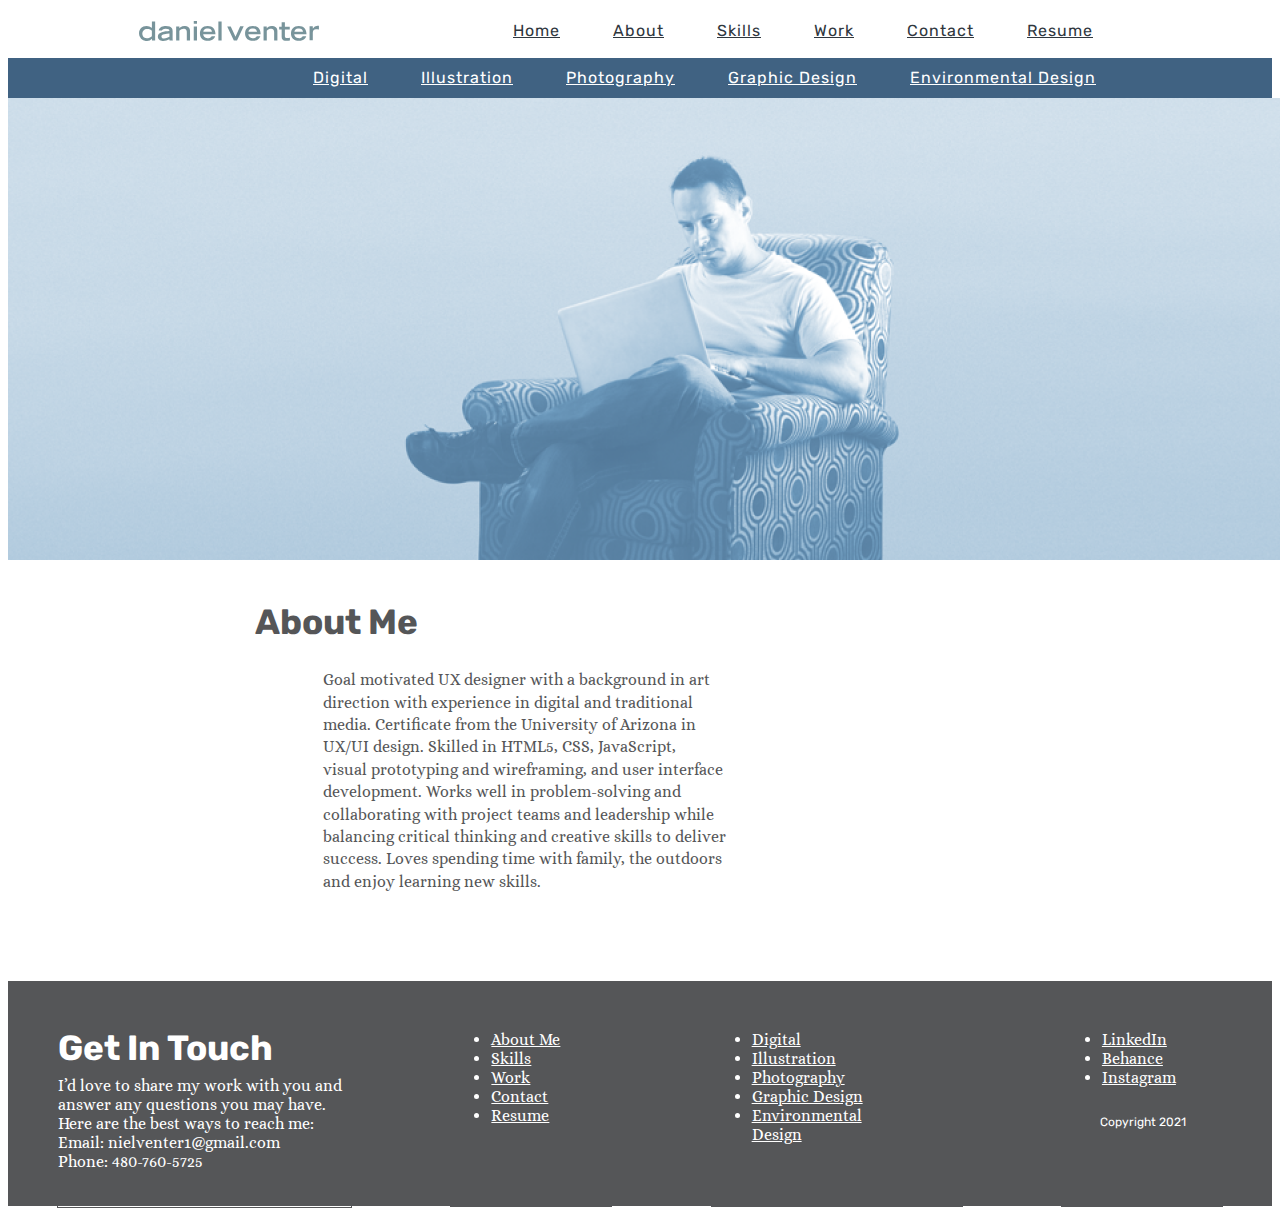
<file: index.html>
<!DOCTYPE html>
<html>
<head>       
<title>About Me</title>
<meta charset="UTF-8">
<meta name="viewport" content="width=device-width, initial-scale=1">
<link rel="stylesheet" href="./css/about_style.css">
<!-- Fonts Rubik-->

<link rel="preconnect" href="https://fonts.gstatic.com">
<link href="https://fonts.googleapis.com/css2?family=Rubik:wght@300&display=swap" rel="stylesheet">
<link rel="preconnect" href="https://fonts.gstatic.com">
<link href="https://fonts.googleapis.com/css2?family=Rubik:wght@700&display=swap" rel="stylesheet">
<link rel="preconnect" href="https://fonts.gstatic.com">
<link href="https://fonts.googleapis.com/css2?family=Alice&display=swap" rel="stylesheet">
<style>
body {font-family: 'Rubik', sans-serif;}
</style>
</head>


<body>
<div class="navheader">

  <!-- Logo (sit on top) -->
  <div class="logo-container">
  <img src="images/logo-small.svg" alt="Logo" width="180" height="19.9624 px">
  </div>

<!-- Navbar (sit on top) -->
<div class="top">
  <div class="nav-container" style="letter-spacing:1px;">
  <!-- Right-sided navbar links. Hide them on small screens -->
    <div class="nav-right">
      <a href="home_index.html" class="nav-about" style="color: #2f373e;">Home</a>
      <a href="index.html" class="nav-about" style="color: #2f373e;">About</a>
      <a href="skills-index.html" class="nav-skills" style="color: #2f373e;">Skills</a>
      <a href="https://nielventer.github.io/UX_UI_HW_20" class="nav-work" style="color: #2f373e;">Work</a>
      <a href="contact_index.html" class="nav-contact" style="color: #2f373e;">Contact</a>
      <a href="https://docs.google.com/document/d/1HDgAZsBu0LWARykX04eluy1grzY_CaXVYOZQ2T3LSDs/edit?usp=sharing" class="nav-resume" style="color: #2f373e;">Resume</a>   
    </div>
 </div>
</div>
</div>


<!-- Navbar2 (sit on top) -->
<div class="navheader2">
  <div class="top">
    <div class="nav-container2" style="letter-spacing:1px;">
    <!-- Right-sided navbar links. Hide them on small screens -->
      <div class="nav-right">
         <a href="https://www.danventer.com/contact-1-1" class="nav-digital" style="color: white;">Digital</a>
         <a href="https://www.danventer.com/illustration" class="nav-illustrator" style="color: white;">Illustration</a>
        <a href="https://www.danventer.com/illustration-1" class="nav-graphic-design" style="color: white;">Photography</a>
           <a href="https://www.danventer.com/contact-1-1-1" class="nav-graphic-design" style="color: white;">Graphic Design</a>
        <a href="https://nielventer.viewbook.com/album/store-design.html" class="nav-environmental-design" style="color: white;">Environmental Design</a>   
      </div>
   </div>
  </div>
</div>

<div class="about-hero"> 
    <img src="./images/about-me-hero.png"
</div>

<!-- Hello, -->
<div class="about-container"> 

<div class="about-me">
        <p class="about", style="font-family: 'Rubik', serif; color: #555658">About Me</p>
        <p class="goal", style="font-family: 'Alice', serif; color: #555658">Goal motivated UX designer with a background in art <br>direction with experience in digital and traditional <br>media. Certificate from the University of Arizona in <br>UX/UI design. Skilled in HTML5, CSS, JavaScript, <br>visual prototyping and wireframing, and user interface <br>development. Works well in problem-solving and <br>collaborating with project teams and leadership while <br>balancing critical thinking and creative skills to deliver <br>success.

Loves spending time with family, the outdoors <br>and enjoy learning new skills.

</p>
    </div>

</div>
    


<!-- Hero, -->


<!-- Footer, -->
<Footer>
<div class="footer">

        <div class="footer-contact-section">
            <div class="footer-contact-header" style="color: white">
                <p style="font-family: 'Rubik', sans-serif;" >
                  Get In Touch
                </p>  
            </div>

            <div class="footer-contact-body" style="color: white">
                <p style="font-family: 'Alice', serif;"> 
                  I’d love to share my work with you and answer any questions you may have.

                  Here are the best ways to reach me:
                  Email: nielventer1@gmail.com
                  <br>Phone: 480-760-5725</br>
                </p>  
          </div>
      </div>

      <div class=footer-main-nav-section>
        <ul style="color: white">
            <li><a href="index.html" class="nav-about" style="color: white">About Me</a></li>
            <li><a href="skills-index.html" class="nav-skills" style="color: white">Skills</a></li>
            <li><a href="https://nielventer.github.io/UX_UI_HW_20" class="nav-about" style="color: white">Work</a></li>
            <li><a href="contact_index.html" class="nav-contact" style="color: white">Contact</a></li>
            <li><a href="https://docs.google.com/document/d/1ZH47NdCCSDG4soymnBCsBptHI7O39mU6S-RSD--N-k8/edit?usp=sharing" class="nav-resume" style="color: white">Resume</a></li>
        </ul>
      </div>

<div class=footer-main-nav-section-2>
      <ul style="color: white">
            <li><a href="https://www.danventer.com/contact-1-1" class="nav-about" style="color: white">Digital</a></li>
            <li><a href="https://www.danventer.com/illustration" class="nav-skills" style="color: white">Illustration</a></li>
            <li><a href=https://www.danventer.com/illustration-1 class="nav-about" style="color: white">Photography</a></li>
            <li><a href="https://www.danventer.com/contact-1-1-1" class="nav-contact" style="color: white">Graphic Design</a></li>
            <li><a href="https://nielventer.viewbook.com/album/store-design.html" class="nav-resume" style="color: white">Environmental Design</a></li>
      </ul>
</div>

 <div class=footer-main-nav-section-3>
        <ul style="color: white" >
            <li><a href="https://www.linkedin.com/in/danielventer/" class="nav-about" style="color: white">LinkedIn</a></li>
            <li><a href="https://www.behance.net/danielventer" class="nav-skills" style="color: white">Behance</a></li>
            <li><a href="https://www.instagram.com/venterfineart/" class="nav-about" style="color: white">Instagram</a></li>
        </ul>
        <p class="copyright", style="font-family: 'Rubik', serif; color: white" font-size:2px>Copyright 2021</p>
 </div>

</div>
</Footer>

</body>
</html>
</file>
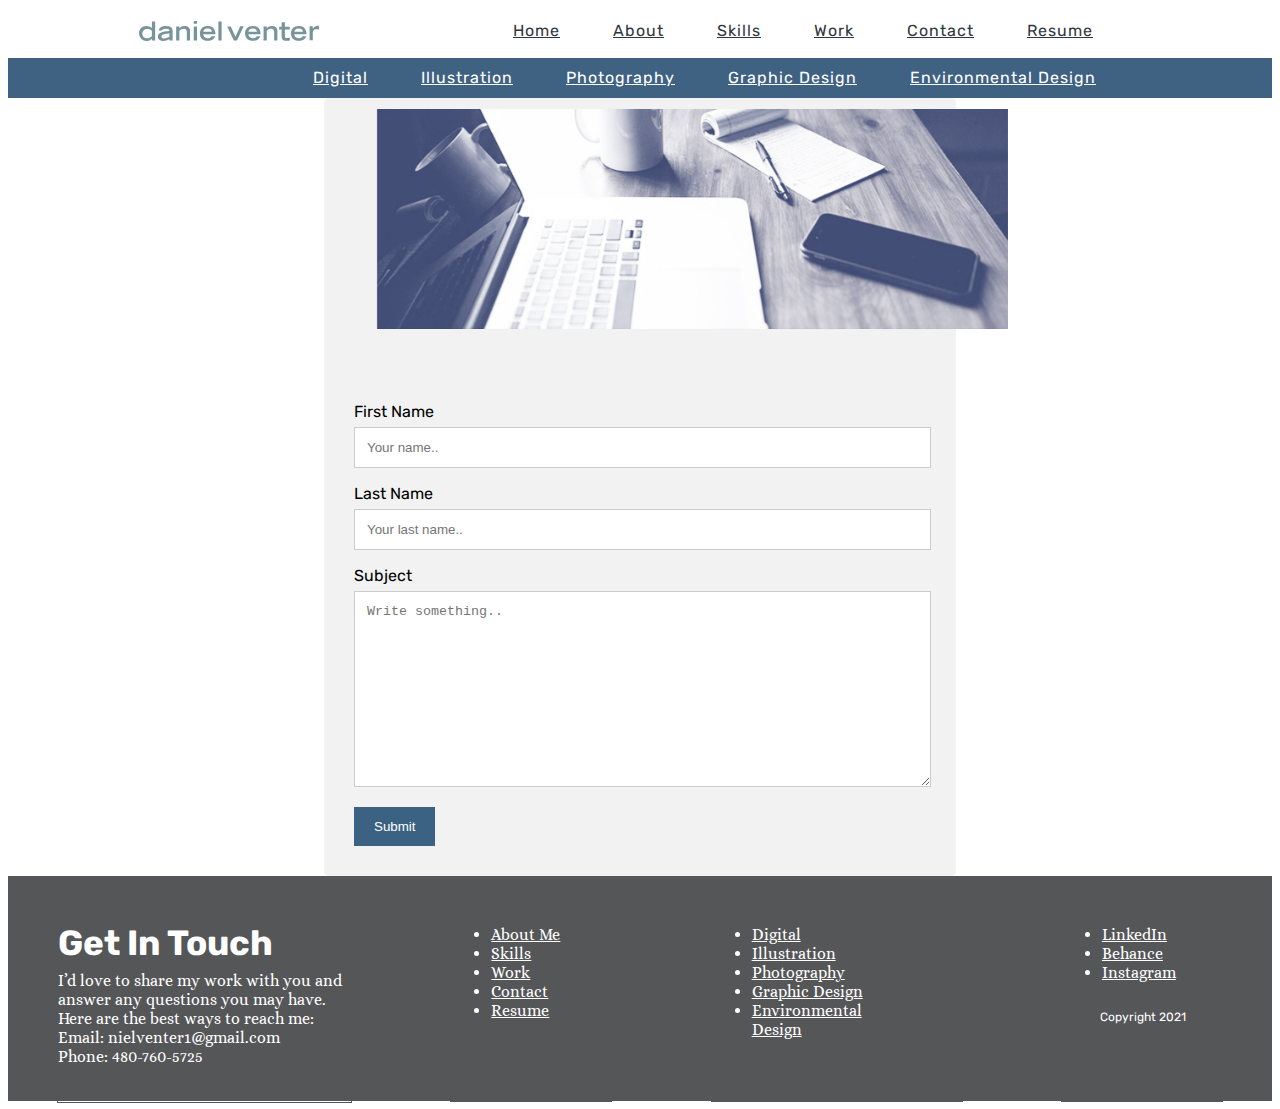
<file: contact_index.html>
<!DOCTYPE html>
<html>
<head>       
<title>Home</title>
<meta charset="UTF-8">
<meta name="viewport" content="width=device-width, initial-scale=1">
<link rel="stylesheet" href="./css/contact_style.css">
<!-- Fonts Rubik-->

<link rel="preconnect" href="https://fonts.gstatic.com">
<link href="https://fonts.googleapis.com/css2?family=Rubik:wght@300&display=swap" rel="stylesheet">
<link rel="preconnect" href="https://fonts.gstatic.com">
<link href="https://fonts.googleapis.com/css2?family=Rubik:wght@700&display=swap" rel="stylesheet">
<link rel="preconnect" href="https://fonts.gstatic.com">
<link href="https://fonts.googleapis.com/css2?family=Alice&display=swap" rel="stylesheet">
<style>
body {font-family: 'Rubik', sans-serif;}
</style>
</head>


<body>
<div class="navheader">

  <!-- Logo (sit on top) -->
  <div class="logo-container">
  <img src="images/logo-small.svg" alt="Logo" width="180" height="19.9624 px">
  </div>

<!-- Navbar (sit on top) -->
<div class="top">
    <div class="nav-container" style="letter-spacing:1px;">
    <!-- Right-sided navbar links. Hide them on small screens -->
      <div class="nav-right">
        <a href="home_index.html" class="nav-about" style="color: #2f373e;">Home</a>
        <a href="index.html" class="nav-about" style="color: #2f373e;">About</a>
        <a href="skills-index.html" class="nav-skills" style="color: #2f373e;">Skills</a>
        <a href="https://nielventer.github.io/UX_UI_HW_20" class="nav-work" style="color: #2f373e;">Work</a>
        <a href="contact_index.html" class="nav-contact" style="color: #2f373e;">Contact</a>
        <a href="https://docs.google.com/document/d/1HDgAZsBu0LWARykX04eluy1grzY_CaXVYOZQ2T3LSDs/edit?usp=sharing" class="nav-resume" style="color: #2f373e;">Resume</a>   
      </div>
   </div>
  </div>
  </div>


<!-- Navbar2 (sit on top) -->
<div class="navheader2">
  <div class="top">
    <div class="nav-container2" style="letter-spacing:1px;">
    <!-- Right-sided navbar links. Hide them on small screens -->
      <div class="nav-right">
         <a href="https://www.danventer.com/contact-1-1" class="nav-digital" style="color: white;">Digital</a>
         <a href="https://www.danventer.com/illustration" class="nav-illustrator" style="color: white;">Illustration</a>
        <a href="https://www.danventer.com/illustration-1" class="nav-graphic-design" style="color: white;">Photography</a>
           <a href="https://www.danventer.com/contact-1-1-1" class="nav-graphic-design" style="color: white;">Graphic Design</a>
        <a href="https://nielventer.viewbook.com/album/store-design.html" class="nav-environmental-design" style="color: white;">Environmental Design</a>   
      </div>
   </div>
  </div>
</div>

<div class="container">
    <div style="text-align:center">
    </div>

    <div class="flip-box">
      <div class="flip-box-inner">
        <div class="flip-box-front">
          <img src="images/hello.jpg" alt="Paris" style="width:631px;height:220px">
        </div>
        <div class="flip-box-back">
          <h2>Get In Touch</h2>
          <p>I am always excited to meet new people<br>
            and to learn about them. I have a broad<br>
            range of experience, and I am confident<br>
            that I will meet your needs. I’d love to<br>
            share my work with you and answer any<br>
            questions you may have.</p>
        </div>
      </div>
    </div>


    <div class="row">
      <div class="column">
      </div>
      <div class="column">
        <form action="/action_page.php">
          <label for="fname">First Name</label>
          <input type="text" id="fname" name="firstname" placeholder="Your name..">
          <label for="lname">Last Name</label>
          <input type="text" id="lname" name="lastname" placeholder="Your last name..">
         
          <label for="subject">Subject</label>
          <textarea id="subject" name="subject" placeholder="Write something.." style="height:170px"></textarea>
          <input type="submit" value="Submit">
        </form>
      </div>
    </div>
  </div>


    


<!-- Hero, -->


<!-- Footer, -->
<Footer>
<div class="footer">

        <div class="footer-contact-section">
            <div class="footer-contact-header" style="color: white">
                <p style="font-family: 'Rubik', sans-serif;" >
                  Get In Touch
                </p>  
            </div>

            <div class="footer-contact-body" style="color: white">
                <p style="font-family: 'Alice', serif;"> 
                  I’d love to share my work with you and answer any questions you may have.

                  Here are the best ways to reach me:
                  Email: nielventer1@gmail.com
                  <br>Phone: 480-760-5725</br>
                </p>  
          </div>
      </div>

      <div class=footer-main-nav-section>
              <ul style="color: white">
                  <li><a href="index.html" class="nav-about" style="color: white">About Me</a></li>
                  <li><a href="skills-index.html" class="nav-skills" style="color: white">Skills</a></li>
                  <li><a href="https://nielventer.github.io/UX_UI_HW_20" class="nav-about" style="color: white">Work</a></li>
                  <li><a href="contact_index.html" class="nav-contact" style="color: white">Contact</a></li>
                  <li><a href="https://docs.google.com/document/d/1ZH47NdCCSDG4soymnBCsBptHI7O39mU6S-RSD--N-k8/edit?usp=sharing" class="nav-resume" style="color: white">Resume</a></li>
              </ul>
            </div>

      <div class=footer-main-nav-section-2>
            <ul style="color: white">
                  <li><a href="https://www.danventer.com/contact-1-1" class="nav-about" style="color: white">Digital</a></li>
                  <li><a href="https://www.danventer.com/illustration" class="nav-skills" style="color: white">Illustration</a></li>
                  <li><a href=https://www.danventer.com/illustration-1 class="nav-about" style="color: white">Photography</a></li>
                  <li><a href="https://www.danventer.com/contact-1-1-1" class="nav-contact" style="color: white">Graphic Design</a></li>
                  <li><a href="https://nielventer.viewbook.com/album/store-design.html" class="nav-resume" style="color: white">Environmental Design</a></li>
            </ul>
      </div>

       <div class=footer-main-nav-section-3>
              <ul style="color: white" >
                  <li><a href="https://www.linkedin.com/in/danielventer/" class="nav-about" style="color: white">LinkedIn</a></li>
                  <li><a href="https://www.behance.net/danielventer" class="nav-skills" style="color: white">Behance</a></li>
                  <li><a href="https://www.instagram.com/venterfineart/" class="nav-about" style="color: white">Instagram</a></li>
              </ul>
              <p class="copyright", style="font-family: 'Rubik', serif; color: white" font-size:2px>Copyright 2021</p>
       </div>
 

</div>
</Footer>

</body>
</html>
</file>
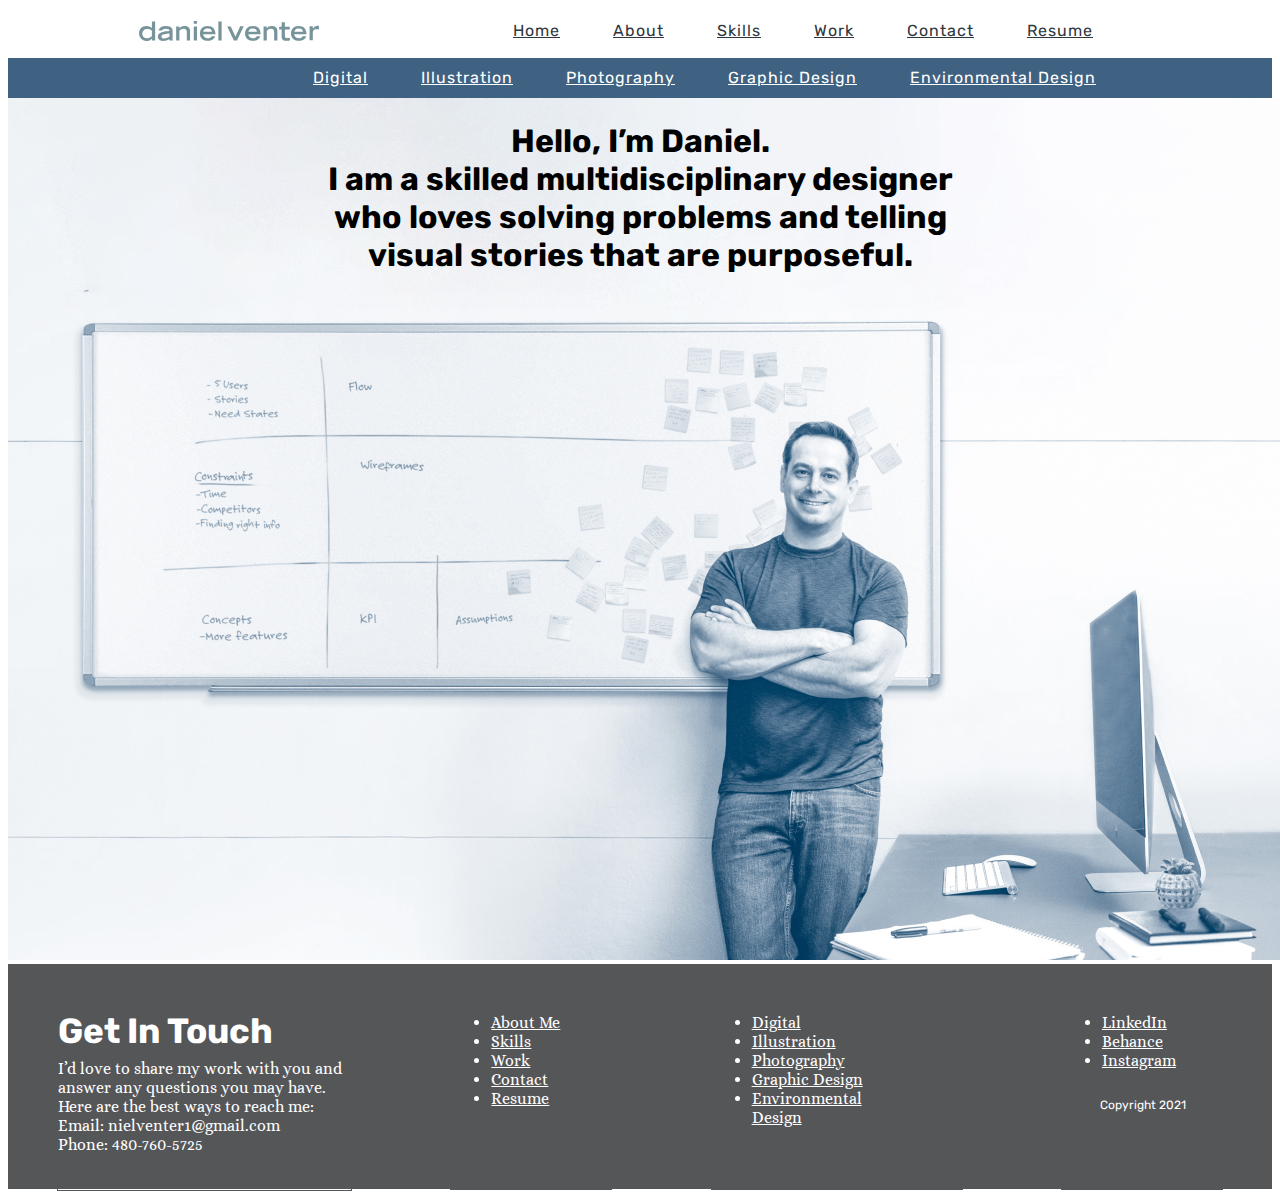
<file: home_index.html>
<!DOCTYPE html>
<html>
<head>       
<title>Home</title>
<meta charset="UTF-8">
<meta name="viewport" content="width=device-width, initial-scale=1">
<link rel="stylesheet" href="./css/home_style.css">
<!-- Fonts Rubik-->

<link rel="preconnect" href="https://fonts.gstatic.com">
<link href="https://fonts.googleapis.com/css2?family=Rubik:wght@300&display=swap" rel="stylesheet">
<link rel="preconnect" href="https://fonts.gstatic.com">
<link href="https://fonts.googleapis.com/css2?family=Rubik:wght@700&display=swap" rel="stylesheet">
<link rel="preconnect" href="https://fonts.gstatic.com">
<link href="https://fonts.googleapis.com/css2?family=Alice&display=swap" rel="stylesheet">
<style>
body {font-family: 'Rubik', sans-serif;}
</style>
</head>


<body>

<div class="navheader">
  <!-- Logo (sit on top) -->
  <div class="logo-container">
  <img src="images/logo-small.svg" alt="Logo" width="180" height="19.9624 px">
  </div>



<!-- Navbar (sit on top) -->
<div class="top">
    <div class="nav-container" style="letter-spacing:1px;">
    <!-- Right-sided navbar links. Hide them on small screens -->
      <div class="nav-right">
        <a href="home_index.html" class="nav-about" style="color: #2f373e;">Home</a>
        <a href="index.html" class="nav-about" style="color: #2f373e;">About</a>
        <a href="skills-index.html" class="nav-skills" style="color: #2f373e;">Skills</a>
        <a href="https://nielventer.github.io/UX_UI_HW_20" class="nav-work" style="color: #2f373e">Work</a>
        <a href="contact_index.html" class="nav-contact" style="color: #2f373e;">Contact</a>
        <a href="https://docs.google.com/document/d/1HDgAZsBu0LWARykX04eluy1grzY_CaXVYOZQ2T3LSDs/edit?usp=sharing" class="nav-resume" style="color: #2f373e;">Resume</a>   
      </div>
   </div>
  </div>
  </div>


<!-- Navbar2 (sit on top) -->
<div class="navheader2">
  <div class="top">
    <div class="nav-container2" style="letter-spacing:1px;">
    <!-- Right-sided navbar links. Hide them on small screens -->
      <div class="nav-right">
         <a href="https://www.danventer.com/contact-1-1" class="nav-digital" style="color: white;">Digital</a>
         <a href="https://www.danventer.com/illustration" class="nav-illustrator" style="color: white;">Illustration</a>
        <a href="https://www.danventer.com/illustration-1" class="nav-graphic-design" style="color: white;">Photography</a>
           <a href="https://www.danventer.com/contact-1-1-1" class="nav-graphic-design" style="color: white;">Graphic Design</a>
        <a href="https://nielventer.viewbook.com/album/store-design.html" class="nav-environmental-design" style="color: white;">Environmental Design</a>   
      </div>
   </div>
  </div>
</div>

<div class="about-hero">
<div class="centered-top"> 
  <h1 id="hover-red">Hello, I’m Daniel. <br>
  I am a skilled multidisciplinary designer who loves solving problems and telling visual stories that are purposeful.</h1>
</div>

  <script>
document.getElementById("hover-red").addEventListener("mouseover", mouseOver);
document.getElementById("hover-red").addEventListener("mouseout", mouseOut);

function mouseOver() {
  document.getElementById("hover-red").style.color = "#B83224";
}

function mouseOut() {
  document.getElementById("hover-red").style.color = "black";
}
</script>

    <img src="./images/home-hero.png">
    
</div>


    


<!-- Hero, -->


<!-- Footer, -->
<Footer>
<div class="footer">

        <div class="footer-contact-section">
            <div class="footer-contact-header" style="color: white">
                <p style="font-family: 'Rubik', sans-serif;" >
                  Get In Touch
                </p>  
            </div>

            <div class="footer-contact-body" style="color: white">
                <p style="font-family: 'Alice', serif;"> 
                  I’d love to share my work with you and answer any questions you may have.

                  Here are the best ways to reach me:
                  Email: nielventer1@gmail.com
                  <br>Phone: 480-760-5725</br>
                </p>  
          </div>
      </div>

      <div class=footer-main-nav-section>
              <ul style="color: white">
                  <li><a href="index.html" class="nav-about" style="color: white">About Me</a></li>
                  <li><a href="skills-index.html" class="nav-skills" style="color: white">Skills</a></li>
                  <li><a href="https://nielventer.github.io/UX_UI_HW_20" class="nav-about" style="color: white">Work</a></li>
                  <li><a href="contact_index.html" class="nav-contact" style="color: white">Contact</a></li>
                  <li><a href="https://docs.google.com/document/d/1ZH47NdCCSDG4soymnBCsBptHI7O39mU6S-RSD--N-k8/edit?usp=sharing" class="nav-resume" style="color: white">Resume</a></li>
              </ul>
            </div>

      <div class=footer-main-nav-section-2>
            <ul style="color: white">
                  <li><a href="https://www.danventer.com/contact-1-1" class="nav-about" style="color: white">Digital</a></li>
                  <li><a href="https://www.danventer.com/illustration" class="nav-skills" style="color: white">Illustration</a></li>
                  <li><a href=https://www.danventer.com/illustration-1 class="nav-about" style="color: white">Photography</a></li>
                  <li><a href="https://www.danventer.com/contact-1-1-1" class="nav-contact" style="color: white">Graphic Design</a></li>
                  <li><a href="https://nielventer.viewbook.com/album/store-design.html" class="nav-resume" style="color: white">Environmental Design</a></li>
            </ul>
      </div>

       <div class=footer-main-nav-section-3>
              <ul style="color: white" >
                  <li><a href="https://www.linkedin.com/in/danielventer/" class="nav-about" style="color: white">LinkedIn</a></li>
                  <li><a href="https://www.behance.net/danielventer" class="nav-skills" style="color: white">Behance</a></li>
                  <li><a href="https://www.instagram.com/venterfineart/" class="nav-about" style="color: white">Instagram</a></li>
              </ul>
              <p class="copyright", style="font-family: 'Rubik', serif; color: white" font-size:2px>Copyright 2021</p>
       </div>
 

</div>
</Footer>
<script> scr= "./js/index.js"</script>

</body>
</html>
</file>
<file: css/about_style.css>
.logo-container {
    width: auto;
    margin: auto;
    border: 3px solid white;
    float: left;
  }
  
  
  .nav-container {
    width: auto;
    margin: auto;
    border: 3px solid white;
    float: right;
  }
  
  
  .navheader2 {
   width: auto;
    height: 30px;
    background-color: #406282;
    padding-top: 10px;
  }
  
  
  .nav-container2 {
    width: auto;
    margin: auto;
    border: 3px solid 406282;
    float: right;
  }

 
  
  .logo-small.svg {
  
       float: left;
  
  }
  
  .redline {
   width: 300px;
    height: 1px;
    border: 1px red; 
  }
  
  .navheader {
   width: auto;
    height: 40px;
    border: 1px solid white 
    border-bottom-color: red;
    padding-top: 10px;
  }
  
  .logo-container {
  margin-left: 8em
  }
  
  .nav-right {
    color: white;
     margin-right: 8em
    
  }
  
  .nav-about {
     margin-right: 3em
  }
  
  .nav-skills {
     margin-right: 3em
  }
  
  .nav-work {
     margin-right: 3em
  }
  
  .nav-contact {
     margin-right: 3em
  }
  
  .nav-resume {
     margin-right: 3em
  }
  
  .nav-digital {
     margin-right: 3em
  }
  
  .nav-illustrator {
     margin-right: 3em
  }
  
  .nav-graphic-design {
     margin-right: 3em
  }
  
  .nav-environmental-design {
     margin-right: 3em
  }
  
  
  .about-container {
  width: auto;
  height: 415px;
    margin: auto;
    border: 1px solid white;
  }
  
  .about-hero {
  width: 100%;
  height: 460px;
  margin: auto; 
  object-fit: cover;
  object-position: center;
  }
  
  .footer {
  width: auto;
  height: 225px;
  margin: auto;
  border: 1px solid #555658#73AD21;
  background-color: #555658;
  }
  
  .footer-contact-section {
    width: 293px;
    height: 225px;
    border: 1px solid #555658;
  }
  
  .footer-contact-header {
    font-size:35px;
    font-weight: Bold;
    position:relative; top:10px
  }
  
  .footer-contact-body {
    position:relative; bottom:18px
  }
  
  .footer-main-nav-section {
  font-family: Alice;
  width: 160px;
  height: 192px;
  border: 1px solid #555658;
  padding-top: 2em;
  }
  
  .footer-main-nav-section-2 {
  font-family: Alice;
  width: 250px;
  height: 192px;
  border: 1px solid #555658;
  padding-top: 2em;
  }
  
  .footer-main-nav-section-3 {
  font-family: Alice;
  width: 160px;
  height: 192px;
  border: 1px solid #555658;
  padding-top: 2em;
  }
  
  
  .footer{
   display: flex;
    justify-content: space-around;
  }
  
  .copyright {
    font-size: 12px;
    float: right;
    padding-right: 3em;
  }
  
  .about-me {
    width: 300;
    height: 415px;
    position: relative;
  }
  
  .about {
    font-size:35px;
    font-weight: Bold;
    width: 100;
    height: 40px;
    border: 1px solid white;
    position: relative;
    padding-left: 7em;
   
  }
  
  .goal {
      line-height: 1.4;
      position:relative; bottom: 28px;
      width: 500;
      height: 220px;
      border: 1px solid white;
      float: right;
      padding-top: 0.2em;
      padding-right: 34em;
      
  }
</file>
<file: css/contact_style.css>
.logo-container {
    width: auto;
    margin: auto;
    border: 3px solid white;
    float: left;
  }
  
  
  .nav-container {
    width: auto;
    margin: auto;
    border: 3px solid white;
    float: right;
  }
  
  
  .navheader2 {
   width: auto;
    height: 30px;
    background-color: #406282;
    padding-top: 10px;
  }
  
  
  .nav-container2 {
    width: auto;
    margin: auto;
    border: 3px solid 406282;
    float: right;
  }

 
  
  .logo-small.svg {
  
       float: left;
  
  }
  
  .redline {
   width: 300px;
    height: 1px;
    border: 1px red; 
  }
  
  .navheader {
   width: auto;
    height: 40px;
    border: 1px solid white 
    border-bottom-color: red;
    padding-top: 10px;
  }
  
  .logo-container {
  margin-left: 8em
  }
  
  .nav-right {
    color: white;
     margin-right: 8em
    
  }
  
  .nav-about {
     margin-right: 3em
  }
  
  .nav-skills {
     margin-right: 3em
  }
  
  .nav-work {
     margin-right: 3em
  }
  
  .nav-contact {
     margin-right: 3em
  }
  
  .nav-resume {
     margin-right: 3em
  }
  
  .nav-digital {
     margin-right: 3em
  }
  
  .nav-illustrator {
     margin-right: 3em
  }
  
  .nav-graphic-design {
     margin-right: 3em
  }
  
  .nav-environmental-design {
     margin-right: 3em
  }
  
  
  .about-container {
  width: auto;
  height: 415px;
    margin: auto;
    border: 1px solid white;
  }
  
  .container {
    box-sizing: border-box;
  }
  
  /* Style inputs */
  input[type=text], select, textarea {
    width: 100%;
    padding: 12px;
    border: 1px solid #ccc;
    margin-top: 6px;
    margin-bottom: 16px;
    resize: vertical;
  }
  
  input[type=submit] {
    background-color: #3b6282;
    color: white;
    padding: 12px 20px;
    border: none;
    cursor: pointer;
  }
  
  input[type=submit]:hover {
    background-color: #B83224;
  }
  
  /* Style the container/contact section */
  .container {
    border-radius: 5px;
    background-color: #f2f2f2;
    padding: 10px;
    display: block;
    margin-left: auto;
    margin-right: auto;
    width: 50%;
  }

  .flip-box {
    background-color: transparent;
    width: 631px;
    height: 220px;
    border: 1px solid #f1f1f1;
    perspective: 1000px;
    display: block;
    margin-left: auto;
    margin-right: auto;
    width: 86%;
  }
  
  .flip-box-inner {
    position: relative;
    width: 100%;
    height: 100%;
    text-align: center;
    transition: transform 0.8s;
    transform-style: preserve-3d;
  }
  
  .flip-box:hover .flip-box-inner {
    transform: rotateY(180deg);
  }
  
  .flip-box-front, .flip-box-back {
    position: absolute;
    width: 100%;
    height: 100%;
    -webkit-backface-visibility: hidden;
    backface-visibility: hidden;
  }
  
  .flip-box-front {
    background-color: #bbb;
    color: black;
  }
  
  .flip-box-back {
    background-color: #6d8ea5;
    color: white;
    transform: rotateY(180deg);
    
  }
  
  /* Create two columns that float next to eachother */
  .column {
    float: left;
    width: 50%;
    margin-top: 6px;
    padding: 20px;
  }
  
  /* Clear floats after the columns */
  .row:after {
    content: "";
    display: table;
    clear: both;
  }

  .row {
    display: block;
    margin-left: auto;
    margin-right: auto;
    width: 180%;
  }
  
  /* Responsive layout - when the screen is less than 600px wide, make the two columns stack on top of each other instead of next to each other */
  @media screen and (max-width: 600px) {
    .column, input[type=submit] {
      width: 100%;
      margin-top: 0;
    }
  }
  
  .footer {
  width: auto;
  height: 225px;
  margin: auto;
  border: 1px solid #555658#73AD21;
  background-color: #555658;
  }
  
  .footer-contact-section {
    width: 293px;
    height: 225px;
    border: 1px solid #555658;
  }
  
  .footer-contact-header {
    font-size:35px;
    font-weight: Bold;
    position:relative; top:10px
  }
  
  .footer-contact-body {
    position:relative; bottom:18px
  }
  
  .footer-main-nav-section {
  font-family: Alice;
  width: 160px;
  height: 192px;
  border: 1px solid #555658;
  padding-top: 2em;
  }
  
  .footer-main-nav-section-2 {
  font-family: Alice;
  width: 250px;
  height: 192px;
  border: 1px solid #555658;
  padding-top: 2em;
  }
  
  .footer-main-nav-section-3 {
  font-family: Alice;
  width: 160px;
  height: 192px;
  border: 1px solid #555658;
  padding-top: 2em;
  }
  
  
  .footer{
   display: flex;
    justify-content: space-around;
  }
  
  .copyright {
    font-size: 12px;
    float: right;
    padding-right: 3em;
  }
  
  .about-me {
    width: 300;
    height: 415px;
    position: relative;
  }
  
  .about {
    font-size:35px;
    font-weight: Bold;
    width: 100;
    height: 40px;
    border: 1px solid white;
    position: relative;
    padding-left: 7em;
   
  }
  
  .goal {
      line-height: 1.4;
      position:relative; bottom: 28px;
      width: 500;
      height: 220px;
      border: 1px solid white;
      float: right;
      padding-top: 0.2em;
      padding-right: 34em;
      
  }
</file>
<file: css/home_style.css>
.logo-container {
  width: auto;
  margin: auto;
  border: 3px solid white;
  float: left;
}


.nav-container {
  width: auto;
  margin: auto;
  border: 3px solid white;
  float: right;
}


.navheader2 {
 width: auto;
  height: 30px;
  background-color: #406282;
  padding-top: 10px;
}


.nav-container2 {
  width: auto;
  margin: auto;
  border: 3px solid 406282;
  float: right;
}



.logo-small.svg {

     float: left;

}

.redline {
 width: 300px;
  height: 1px;
  border: 1px red; 
}

.navheader {
 width: auto;
  height: 40px;
  border: 1px solid white 
  border-bottom-color: red;
  padding-top: 10px;
}

.logo-container {
margin-left: 8em
}

.nav-right {
  color: white;
   margin-right: 8em
  
}

.nav-about {
   margin-right: 3em
}

.nav-skills {
   margin-right: 3em
}

.nav-work {
   margin-right: 3em
}

.nav-contact {
   margin-right: 3em
}

.nav-resume {
   margin-right: 3em
}

.nav-digital {
   margin-right: 3em
}

.nav-illustrator {
   margin-right: 3em
}

.nav-graphic-design {
   margin-right: 3em
}

.nav-environmental-design {
   margin-right: 3em
}


.about-container {
width: auto;
height: 415px;
  margin: auto;
  border: 1px solid white;
}

.home-hero {
width: 100%;
height: 760px;
margin: auto; 
object-fit: cover;
object-position: center;
background: url("../images/home-hero.png")  
}

.centered-top {
   position: absolute;
top: 22%;
left: 50%;
transform: translate(-50%, -50%);
 text-align: center;
}

.footer {
width: auto;
height: 225px;
margin: auto;
border: 1px solid #555658#73AD21;
background-color: #555658;
}

.footer-contact-section {
  width: 293px;
  height: 225px;
  border: 1px solid #555658;
}

.footer-contact-header {
  font-size:35px;
  font-weight: Bold;
  position:relative; top:10px
}

.footer-contact-body {
  position:relative; bottom:18px
}

.footer-main-nav-section {
font-family: Alice;
width: 160px;
height: 192px;
border: 1px solid #555658;
padding-top: 2em;
}

.footer-main-nav-section-2 {
font-family: Alice;
width: 250px;
height: 192px;
border: 1px solid #555658;
padding-top: 2em;
}

.footer-main-nav-section-3 {
font-family: Alice;
width: 160px;
height: 192px;
border: 1px solid #555658;
padding-top: 2em;
}


.footer{
 display: flex;
  justify-content: space-around;
}

.copyright {
  font-size: 12px;
  float: right;
  padding-right: 3em;
}

.about-me {
  width: 300;
  height: 415px;
  position: relative;
}

.about {
  font-size:35px;
  font-weight: Bold;
  width: 100;
  height: 40px;
  border: 1px solid white;
  position: relative;
  padding-left: 7em;
 
}

.goal {
    line-height: 1.4;
    position:relative; bottom: 28px;
    width: 500;
    height: 220px;
    border: 1px solid white;
    float: right;
    padding-top: 0.2em;
    padding-right: 34em;
    
}
</file>
